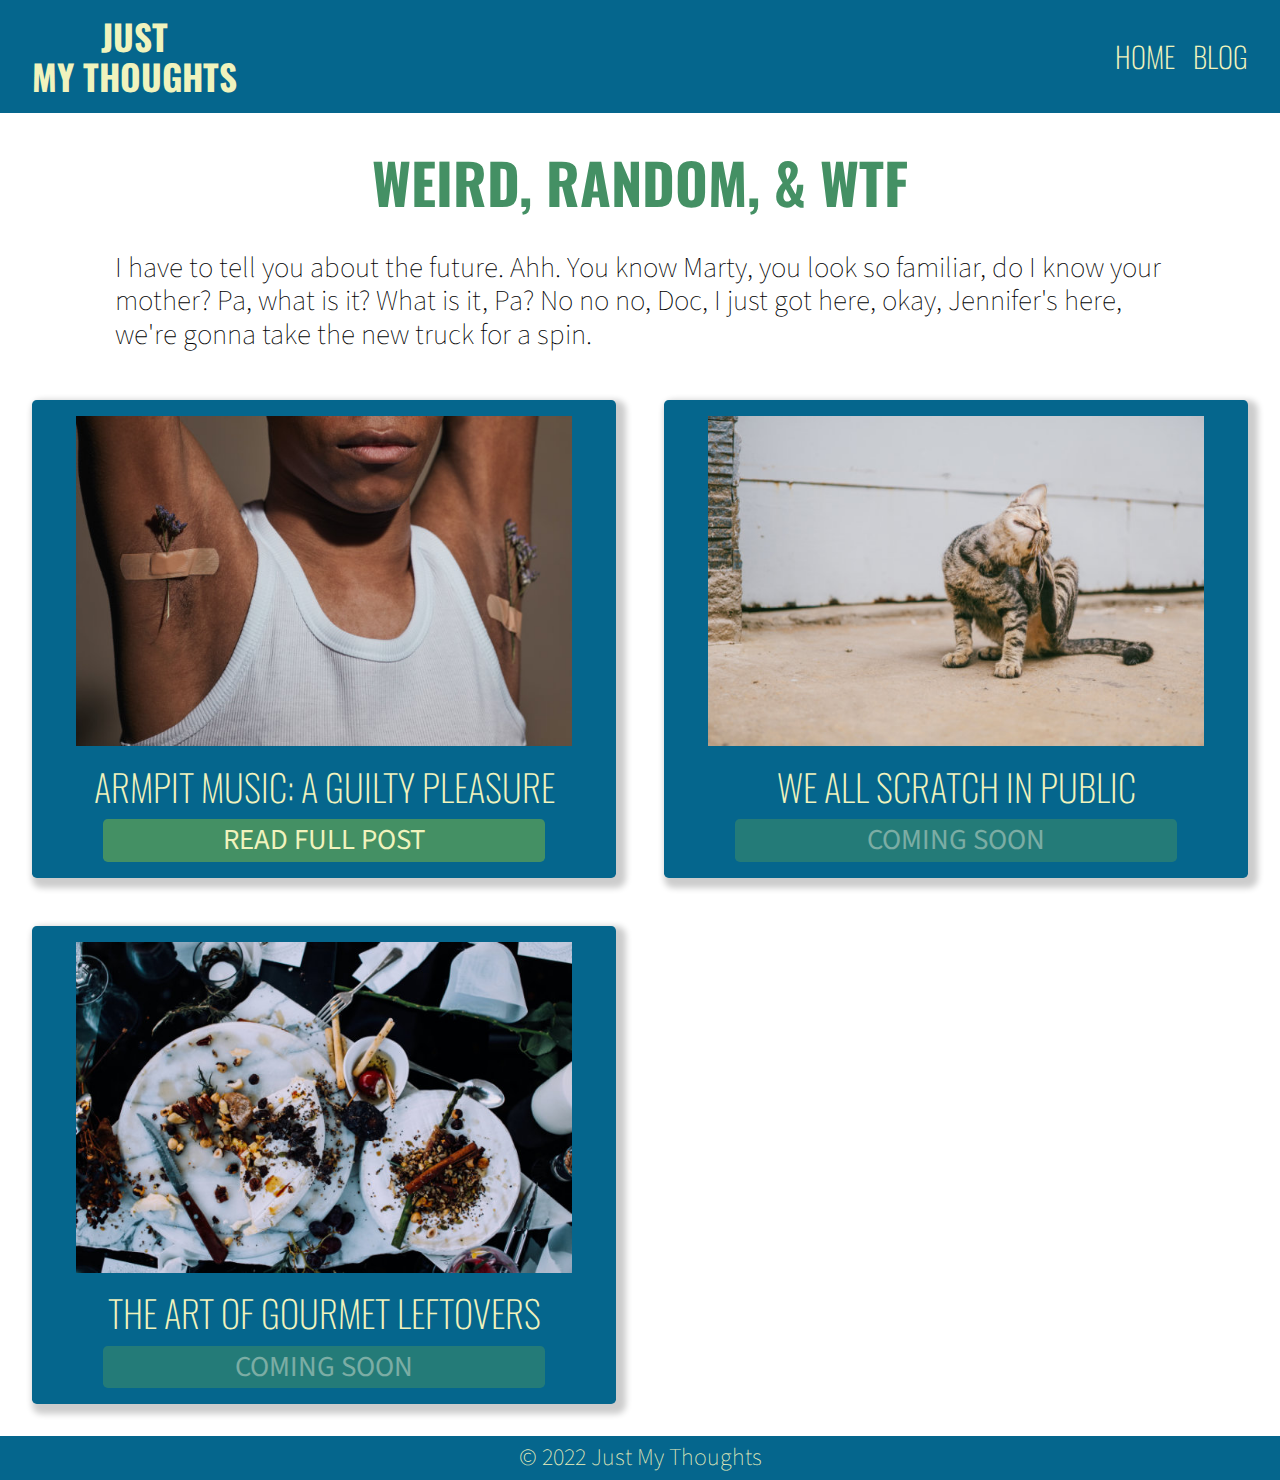
<file: index.html>
<!DOCTYPE html>
<html lang="en">
    <head>
        <meta charset="UTF-8" />
        <meta http-equiv="X-UA-Compatible" content="IE=edge" />
        <meta name="viewport" content="width=device-width, initial-scale=1.0" />
        <title>Just My Thoughts</title>
        <meta
            name="description"
            content="A Udacity Front End Developer Nanodegree Project"
        />
        <link rel="stylesheet" href="/assets/css/main.css" />
    </head>
    <body>
        <div class="container">
            <!-- Header Section -->
            <div class="navbar">
                <a href="/" class="site_logo">
                    <span>Just</span>
                    <span>My Thoughts</span>
                </a>
                <nav>
                    <a href="/">Home</a>
                    <a href="/blog/post.html">Blog</a>
                </nav>
            </div>

            <!-- Main Content -->
            <main>
                <!-- Home Intro Section -->
                <section class="home_intro">
                    <h1>Weird, Random, & WTF</h1>
                    <p>
                        I have to tell you about the future. Ahh. You know
                        Marty, you look so familiar, do I know your mother? Pa,
                        what is it? What is it, Pa? No no no, Doc, I just got
                        here, okay, Jennifer's here, we're gonna take the new
                        truck for a spin.
                    </p>
                </section>

                <!-- Blog Entries Section -->
                <section class="blog_entries">
                    <!-- Card / Post 01 -->
                    <div class="card">
                        <figure>
                            <picture>
                                <source
                                    srcset="/assets/img/blog_post_01_small.jpg"
                                    media="(min-width: 375px and max-width: 767px)"
                                />
                                <source
                                    srcset="/assets/img/blog_post_01_medium.jpg"
                                    media="(min-width: 768px and max-width: 1023px)"
                                />
                                <source
                                    srcset="/assets/img/blog_post_01_large.jpg"
                                    media="(min-width: 1024px)"
                                />
                                <img
                                    src="/assets/img/blog_post_01_small.jpg"
                                    alt="Armpit Music"
                                />
                            </picture>
                            <figcaption>
                                Armpit Music: A Guilty Pleasure
                            </figcaption>
                        </figure>
                        <button>
                            <a href="/blog/post.html">Read Full Post</a>
                        </button>
                    </div>

                    <!-- Card / Post 02 -->
                    <div class="card">
                        <figure>
                            <picture>
                                <source
                                    srcset="/assets/img/blog_post_02_small.jpg"
                                    media="(min-width: 375px and max-width: 767px)"
                                />
                                <source
                                    srcset="/assets/img/blog_post_02_medium.jpg"
                                    media="(min-width: 768px and max-width: 1023px)"
                                />
                                <source
                                    srcset="/assets/img/blog_post_02_large.jpg"
                                    media="(min-width: 1024px)"
                                />
                                <img
                                    src="/assets/img/blog_post_02_small.jpg"
                                    alt="We All Scratch In Public"
                                />
                            </picture>
                            <figcaption>We All Scratch In Public</figcaption>
                        </figure>
                        <button disabled>Coming Soon</button>
                    </div>

                    <!-- Card / Post 03 -->
                    <div class="card">
                        <figure>
                            <picture>
                                <source
                                    srcset="/assets/img/blog_post_03_small.jpg"
                                    media="(min-width: 375px and max-width: 767px)"
                                />
                                <source
                                    srcset="/assets/img/blog_post_03_medium.jpg"
                                    media="(min-width: 768px and max-width: 1023px)"
                                />
                                <source
                                    srcset="/assets/img/blog_post_03_large.jpg"
                                    media="(min-width: 1024px)"
                                />
                                <img
                                    src="/assets/img/blog_post_03_small.jpg"
                                    alt="The Art of Gourmet Leftovers"
                                />
                            </picture>
                            <figcaption>
                                The Art Of Gourmet Leftovers
                            </figcaption>
                        </figure>
                        <button disabled>Coming Soon</button>
                    </div>
                </section>
            </main>

            <!-- Footer Section -->
            <footer>
                <p>© 2022 Just My Thoughts</p>
            </footer>
        </div>
    </body>
</html>
</file>
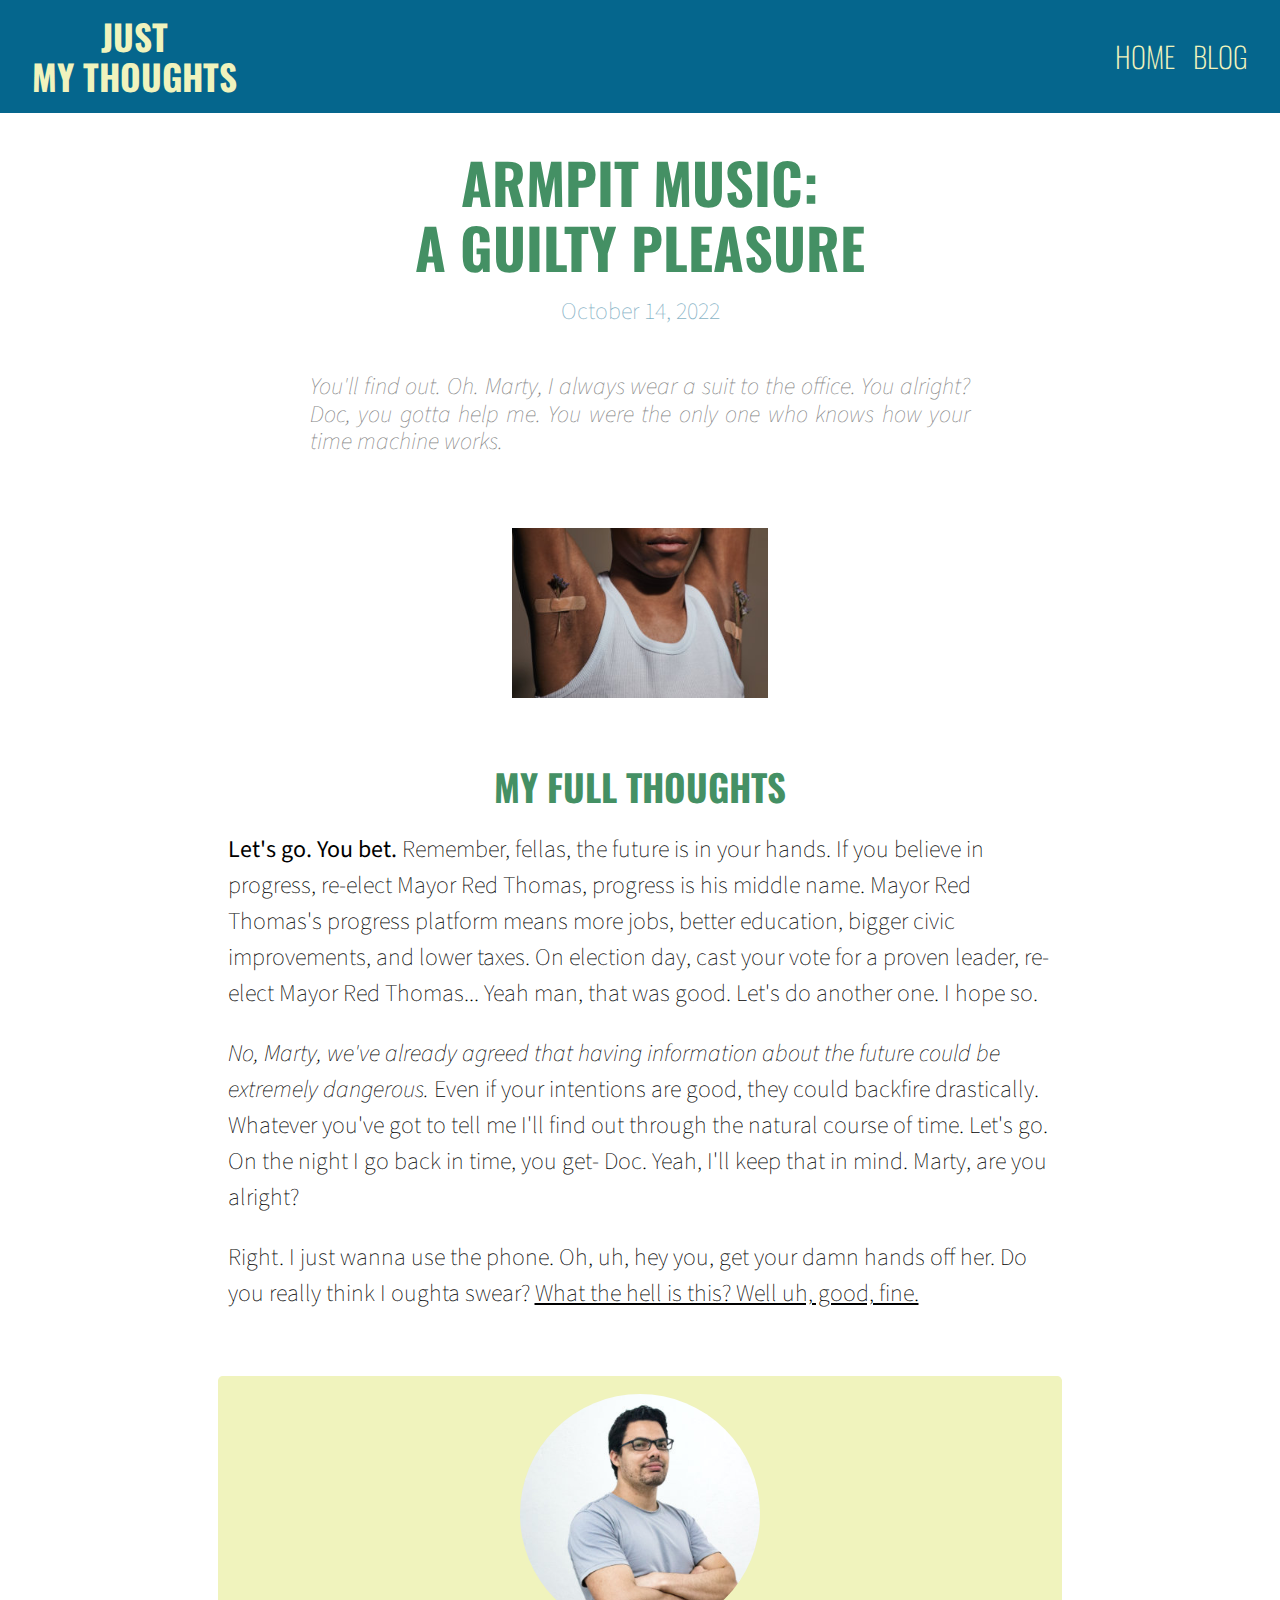
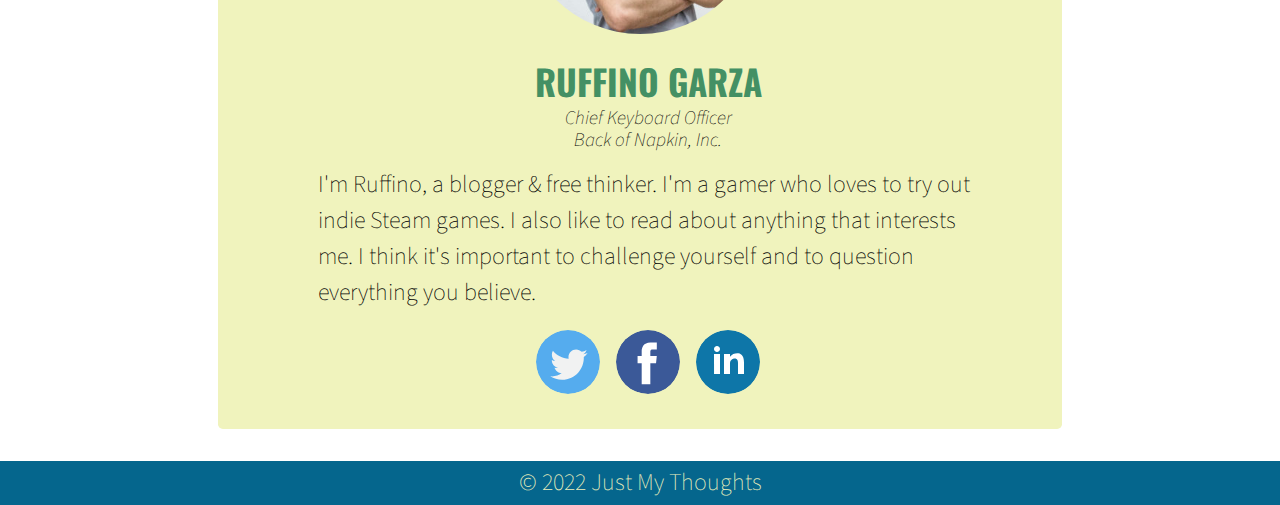
<file: blog/post.html>
<!DOCTYPE html>
<html lang="en">
    <head>
        <meta charset="UTF-8" />
        <meta http-equiv="X-UA-Compatible" content="IE=edge" />
        <meta name="viewport" content="width=device-width, initial-scale=1.0" />
        <title>Blog - Just My Thoughts</title>
        <link rel="stylesheet" href="/assets/css/main.css" />
    </head>
    <body>
        <div class="container">
            <!-- Header Section -->
            <div class="navbar">
                <a href="/" class="site_logo">
                    <span>Just</span>
                    <span>My Thoughts</span>
                </a>
                <nav>
                    <a href="/">Home</a>
                    <a href="/blog/post.html">Blog</a>
                </nav>
            </div>

            <!-- Article Content -->
            <article>
                <!-- Blog Post Intro -->
                <header class="post_intro">
                    <h1>Armpit Music: <br />A Guilty Pleasure</h1>
                    <time datetime="2022-10-14">October 14, 2022</time>
                    <blockquote>
                        You'll find out. Oh. Marty, I always wear a suit to the
                        office. You alright? Doc, you gotta help me. You were
                        the only one who knows how your time machine works.
                    </blockquote>
                </header>

                <!-- Blog Post -->
                <section class="post_entry">
                    <picture>
                        <source
                            srcset="/assets/img/blog_post_01_small.jpg"
                            media="(min-width: 375px and max-width: 767px)"
                        />
                        <source
                            srcset="/assets/img/blog_post_01_medium.jpg"
                            media="(min-width: 768px and max-width: 1023px)"
                        />
                        <source
                            srcset="/assets/img/blog_post_01_large.jpg"
                            media="(min-width: 1024px and max-width: 1439px)"
                        />
                        <source
                            srcset="/assets/img/blog_post_01_xl.jpg"
                            media="(min-width: 1440px)"
                        />
                        <img
                            src="/assets/img/blog_post_01_small.jpg"
                            alt="Armpit Music Photo"
                        />
                    </picture>
                    <h2>My Full Thoughts</h2>
                    <p>
                        <strong> Let's go. You bet. </strong>
                        Remember, fellas, the future is in your hands. If you
                        believe in progress, re-elect Mayor Red Thomas, progress
                        is his middle name. Mayor Red Thomas's progress platform
                        means more jobs, better education, bigger civic
                        improvements, and lower taxes. On election day, cast
                        your vote for a proven leader, re-elect Mayor Red
                        Thomas... Yeah man, that was good. Let's do another one.
                        I hope so.
                    </p>
                    <p>
                        <em>
                            No, Marty, we've already agreed that having
                            information about the future could be extremely
                            dangerous.
                        </em>
                        Even if your intentions are good, they could backfire
                        drastically. Whatever you've got to tell me I'll find
                        out through the natural course of time. Let's go. On the
                        night I go back in time, you get- Doc. Yeah, I'll keep
                        that in mind. Marty, are you alright?
                    </p>
                    <p>
                        Right. I just wanna use the phone. Oh, uh, hey you, get
                        your damn hands off her. Do you really think I oughta
                        swear?
                        <u> What the hell is this? Well uh, good, fine. </u>
                    </p>
                </section>

                <!-- Post Author Section -->
                <section class="post_author">
                    <picture>
                        <source
                            srcset="/assets/img/post_author_small.jpg"
                            media="(min-width: 375px and max-width: 767px)"
                        />
                        <source
                            srcset="/assets/img/post_author_medium.jpg"
                            media="(min-width: 768px and max-width: 1023px)"
                        />
                        <source
                            srcset="/assets/img/post_author_large.jpg"
                            media="(min-width: 1024px and max-width: 1439px)"
                        />
                        <source
                            srcset="/assets/img/post_author_xl.jpg"
                            media="(min-width: 1440px)"
                        />
                        <img
                            src="/assets/img/post_author_small.jpg"
                            alt="Post Author"
                        />
                    </picture>
                    <div class="author_bio">
                        <h3>Ruffino Garza</h3>
                        <div class="title_employer_info">
                            <span>Chief Keyboard Officer</span>
                            <span>Back of Napkin, Inc.</span>
                        </div>
                        <p>
                            I'm Ruffino, a blogger & free thinker. I'm a gamer
                            who loves to try out indie Steam games. I also like
                            to read about anything that interests me. I think
                            it's important to challenge yourself and to question
                            everything you believe.
                        </p>
                        <div class="author_socials">
                            <a href="https://www.twitter.com" target="_blank">
                                <img
                                    src="/assets/img/twitter.svg"
                                    alt="Twitter"
                                />
                            </a>
                            <a href="https://www.facebook.com" target="_blank">
                                <img
                                    src="/assets/img/facebook.svg"
                                    alt="Facebook"
                                />
                            </a>
                            <a href="https://www.instagram.com" target="_blank">
                                <img
                                    src="/assets/img/linkedin.svg"
                                    alt="Instagram"
                                />
                            </a>
                        </div>
                    </div>
                </section>
            </article>

            <!-- Footer Section -->
            <footer>
                <p>© 2022 Just My Thoughts</p>
            </footer>
        </div>
    </body>
</html>
</file>
<file: assets/css/main.css>
/* File Imports */
@import './utilities/normalize.css';
@import './utilities/variables.css';
@import url(https://fonts.googleapis.com/css2?family=Oswald:wght@400;700&family=Source+Sans+Pro:wght@200;400&display=swap);

/* Global Styles */
* {
    margin: 0;
}

html,
body {
    width: 100%;
    height: 100%;
}

/* Mobile-First Styles */
.container {
    min-height: 100vh;
    display: grid;
    min-height: 100%;
    font-size: 62.5%;
    font-family: var(--ff-source-sans-pro);
    font-weight: 200;
    grid: auto 1fr auto / 100%;
}

.navbar {
    display: flex;
    justify-content: space-between;
    align-items: center;
    padding: 1rem 2rem;
    background-color: var(--color-primary);
}

.site_logo {
    display: flex;
    flex-direction: column;
    font-size: 1.2rem;
    font-family: var(--ff-oswald);
    font-weight: 700;
    text-transform: uppercase;
    align-items: center;
    color: var(--color-tertiary);
    text-decoration: none;
}

nav a {
    font-family: var(--ff-oswald);
    font-size: 1.2rem;
    text-decoration: none;
    text-transform: uppercase;
    color: var(--color-tertiary);
}

nav a:last-of-type {
    margin-left: 1rem;
}

nav a:visited {
    color: var(--color-tertiary);
}

main {
    display: grid;
    grid: auto / 1fr;
    gap: 1rem;
    justify-items: center;
    margin-bottom: 1rem;
    padding: 0 1rem;
}

.home_intro,
.post_intro {
    width: 90%;
    margin-bottom: 2rem;
}

.home_intro h1,
.post_intro h1 {
    font-family: 'Oswald', sans-serif;
    font-size: 2rem;
    font-weight: 700;
    text-transform: uppercase;
    color: var(--color-secondary);
    text-align: center;
}

.home_intro p {
    padding: 0 1rem;
    font-size: 1rem;
}

.post_intro time {
    display: block;
    font-size: 1rem;
    color: var(--color-primary);
    text-align: center;
    margin: -1.2rem 0 1rem 0;
    opacity: 0.5;
}

.post_intro blockquote {
    font-size: 1rem;
    font-style: italic;
    text-align: justify;
    opacity: 0.5;
}

.blog_entries {
    display: grid;
    grid: auto / 1fr;
    gap: 2rem;
    justify-items: center;
    margin-bottom: 1rem;
    padding: 0 1rem;
}

.card {
    display: flex;
    flex-direction: column;
    background-color: var(--color-primary);
    padding: 1rem;
    border-radius: 0.3rem;
    box-shadow: 0.3rem 0.3rem 0.4rem 0.3rem rgba(0, 0, 0, 0.2);
    /* height: max-content; */
}

.card figure {
    text-align: center;
}

.card img {
    width: 90%;
    margin-bottom: 1rem;
}

.card figcaption {
    font-family: var(--ff-oswald);
    font-size: 1.2rem;
    text-align: center;
    text-transform: uppercase;
    margin-bottom: 0.7rem;
    color: var(--color-tertiary);
}

.card button {
    font-size: 1.2rem;
    text-transform: uppercase;
    border: none;
    background-color: var(--color-secondary);
    color: var(--color-tertiary);
    width: 80%;
    margin: 0 auto;
    padding: 0.3rem 0;
    border-radius: 0.3rem;
}

.card button:disabled {
    cursor: not-allowed;
    opacity: 0.5;
}

.card a {
    text-decoration: none;
    color: var(--color-tertiary);
}

.card a:visited {
    color: var(--color-tertiary);
}

article {
    display: grid;
    grid: auto / 1fr;
    gap: 1rem;
    justify-items: center;
    margin-bottom: 1rem;
    padding: 0 1rem;
}

.post_entry {
    display: flex;
    flex-direction: column;
    align-items: center;
}

.post_entry picture {
    text-align: center;
    margin-bottom: 1rem;
}

.post_entry img {
    width: 80%;
    margin-bottom: 2rem;
}

.post_entry h2 {
    font-family: var(--ff-oswald);
    font-size: 1.5rem;
    font-weight: 700;
    text-transform: uppercase;
    color: var(--color-secondary);
    text-align: center;
    margin: 1rem 0 1.5rem 0;
}

.post_entry p {
    font-size: 0.9rem;
    line-height: 1.5;
    margin-bottom: 1rem;
    padding: 0 1rem;
}

.post_author {
    display: flex;
    flex-direction: column;
    align-items: center;
    height: fit-content;
    background-color: var(--color-tertiary);
    padding: 0.5rem 1rem;
    border-radius: 0.3rem;
}

.post_author picture {
    text-align: center;
}

.post_author img {
    width: 50%;
    object-fit: scale-down;
    border-radius: 100%;
    margin: 0.6rem 0;
}

.post_author h3 {
    font-family: var(--ff-oswald);
    font-size: 1.2rem;
    font-weight: 700;
    text-transform: uppercase;
    color: var(--color-secondary);
    margin-bottom: 0.3rem;
    text-align: center;
}

.title_employer_info {
    font-size: 0.8rem;
    display: flex;
    flex-direction: column;
    align-items: center;
    width: 80%;
    margin: 0 auto 1rem auto;
    font-style: italic;
}

.author_bio {
    height: 100%;
    display: flex;
    flex-direction: column;
    justify-content: space-evenly;
    margin-left: 1rem;
}

.author_bio p {
    font-size: 0.8rem;
    line-height: 1.5;
    margin-bottom: 0.6rem;
}

.author_socials {
    display: flex;
    justify-content: center;
    width: 100%;
}

.author_socials a {
    width: max-content;
    margin-right: 1rem;
}

.author_socials a:last-of-type {
    margin-right: 0;
}

.author_socials a > img {
    width: 2rem;
}

footer {
    height: fit-content;
    font-size: 1rem;
    padding: 0.5rem 0;
    text-align: center;
    background-color: var(--color-primary);
    color: var(--color-tertiary);
}

/* Tablet Styles */

@media (min-width: 768px) {
    .site_logo {
        font-size: 1.8rem;
    }

    nav a {
        font-size: 1.5rem;
    }

    .home_intro {
        margin-bottom: 1rem;
    }

    .home_intro h1,
    .post_intro h1 {
        font-size: 3rem;
    }

    .home_intro p {
        font-size: 1.5rem;
    }

    .blog_entries {
        gap: 3rem;
    }

    .card figcaption {
        font-size: 2rem;
    }

    .card button {
        font-size: 1.5rem;
    }

    .post_intro time {
        font-size: 1.2rem;
    }

    .post_intro blockquote {
        font-size: 1.2rem;
        margin-bottom: 1.5rem;
    }

    .post_entry {
        margin-bottom: 1.5rem;
    }

    .post_entry h2 {
        font-size: 2rem;
    }

    .post_entry p {
        font-size: 1.2rem;
        margin-bottom: 1.5rem;
    }

    .post_author {
        width: 60%;
        margin-bottom: 1rem;
    }

    .post_author h3 {
        font-size: 1.8rem;
    }

    .title_employer_info {
        font-size: 1.2rem;
    }

    .post_author p {
        font-size: 1.2rem;
    }

    .author_socials a > img {
        width: 3rem;
    }

    footer {
        font-size: 1.2rem;
    }
}

/* Desktop Styles */

@media (min-width: 1024px) {
    .site_logo {
        font-size: 2.2rem;
    }

    nav a {
        font-size: 1.8rem;
    }

    .home_intro {
        margin-bottom: 2rem;
    }

    .home_intro h1,
    .post_intro h1 {
        font-size: 3.5rem;
    }

    .home_intro p {
        font-size: 1.8rem;
        width: 75ch;
        margin: 0 auto;
    }

    .blog_entries {
        grid: 1fr 1fr / 1fr 1fr;
    }

    .card figcaption {
        font-size: 2.3rem;
    }

    .card button {
        font-size: 1.8rem;
    }

    .post_intro time {
        font-size: 1.5rem;
    }

    .post_intro blockquote {
        font-size: 1.5rem;
        width: 60ch;
        margin: 3rem auto 1.5rem auto;
    }

    .post_entry h2 {
        font-size: 2.3rem;
    }

    .post_entry p {
        font-size: 1.5rem;
        width: 75ch;
    }

    .post_author {
        width: 65%;
    }

    .post_author img {
        width: 75%;
        margin-bottom: 1.5rem;
    }

    .post_author h3 {
        font-size: 2.2rem;
    }

    .post_author p {
        font-size: 1.5rem;
        width: 60ch;
    }

    .author_socials a > img {
        width: 4rem;
    }

    footer {
        font-size: 1.5rem;
    }
}
</file>
